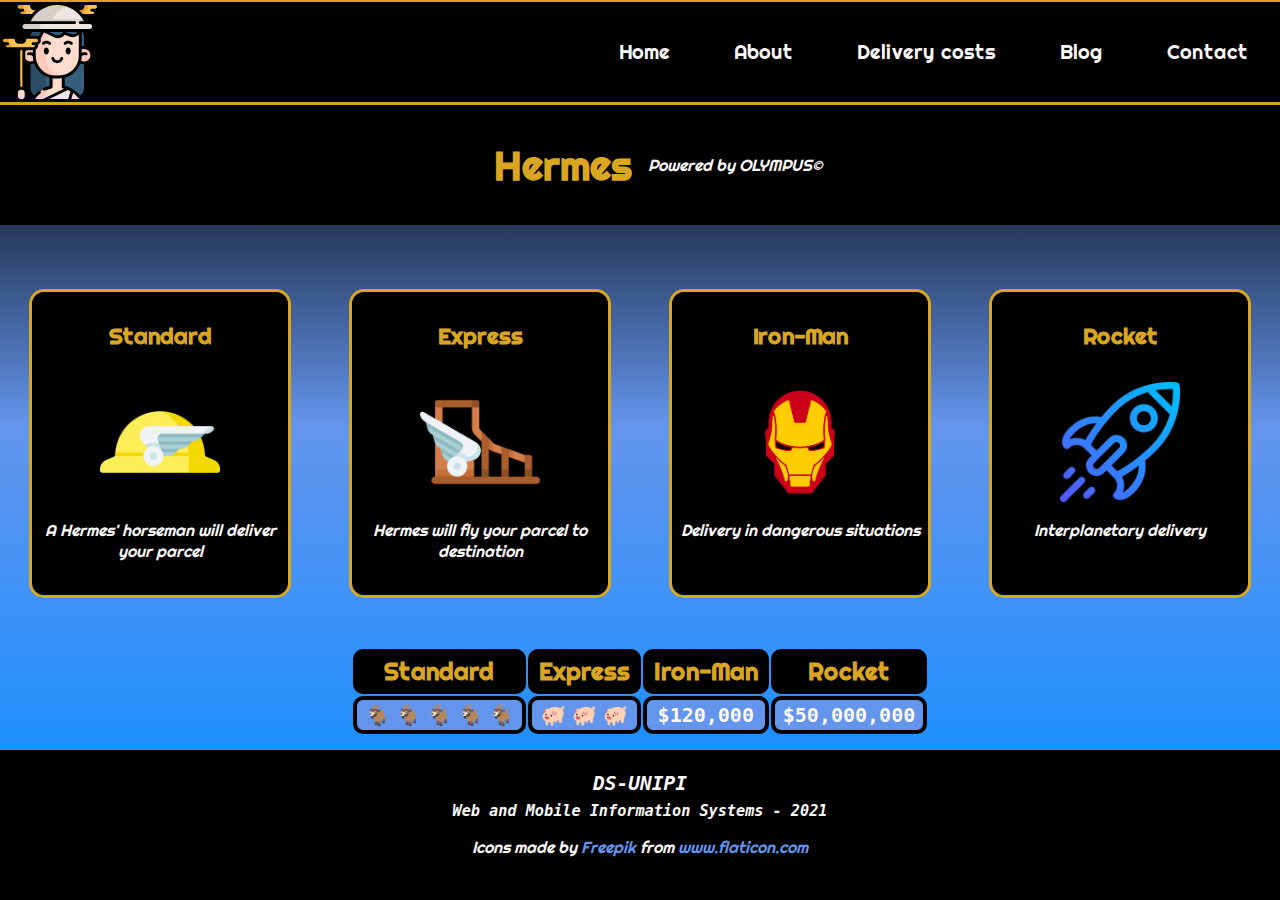
<file: index.html>
<!DOCTYPE html>

<html lang="en">

    <head>

        <meta charset="UTF-8">
        <meta http-equiv="X-UA-Compatible" content="IE=edge">
        <meta name="viewport" content="width=device-width, initial-scale=1.0">
        <title>Home</title>

        <link rel="icon" href="sources/images/global/favicon.png">

        <link rel="preconnect" href="https://fonts.gstatic.com">
        <link href="https://fonts.googleapis.com/css2?family=Krona+One&family=Lobster&family=Raleway+Dots&family=Righteous&display=swap" rel="stylesheet"> 

        <link rel="stylesheet" href="css/styles.css">
        <script src="js/global/navbar.js" defer></script>

        <style>

            main {
                display: grid;
                background: linear-gradient(black, cornflowerblue, dodgerblue);
            }

            /* main-header section styles */

            #main-header {
                height: 100px;

                border-top: solid goldenrod;

                display: grid;

                text-align: center;

                background-color: black;
            }

            #main-header h1 {
                font-family: 'Righteous', cursive;

                color: goldenrod;
            }

            #main-header p {

                font-family: 'Righteous', cursive;
                font-style: italic;

                color: snow;
            }

            /* services section styles */

            #services-container {
                height: 100%;
                width: 100%;

                display: grid;
                grid-template-columns: 1fr 1fr;
                justify-items: center;
                align-items: center;
            }

            .service {
                border: solid 3px goldenrod;
                border-radius: 15px;

                display: grid;
               
                background-color: black;
                color: snow;

                text-align: center;
            }

            .service h4 {
                font-family: 'Righteous', cursive;
                color: goldenrod;
            }

            .service-logo {
                margin: auto;
            }

            .service p {
                font-family: 'Righteous', cursive;
                font-style: italic;
            }

            /* pricing-table styles */

            #pricing-container {
                margin: auto;
            }

            #pricing {
                text-align: center;
            }

            #pricing th {
                border: solid black;

                background-color: black;
                color: goldenrod;

                font-family: 'Righteous', cursive;
                font-weight: bold;
            }

            #pricing td {
                border: solid black;

                background-color: cornflowerblue;
                color: snow;

                font-family: 'Righteous', cursive;
                font-weight: bold;
            }
            
            /* mobile and tablet view */

            @media (max-width: 992px) {

                /* main-header section styles */

                #main-header {
                    height: 4rem;
                    justify-items: center;
                    align-items: end;
                }

                #main-header h1 {
                    font-size: 1.5rem;
                    padding: 0;
                    margin: 0;
                }

                #main-header p {
                    font-size: 0.75rem;
                }

                /* services section styles */

                #services-container {
                    grid-template-columns: repeat(2, 1fr);
                }

                .service {
                    height: 90%;
                    width: 90%;

                    grid-template-rows: 1fr 90px 1fr;
                }

                .service h4 {
                    font-size: 1rem;
                }

                .service-logo {
                    width: 90px;
                    height: auto;
                }

                .service p {
                    font-size: 0.8rem;
                }
            }

            /* desktop view */

            @media (min-width: 993px) {

                /* main-header section styles */

                #main-header {
                    height: 7.5rem;
                    grid-template-columns: 1fr 1fr;
                    align-items: center;
                }

                #main-header h1 {
                    justify-self: end;
                    margin-right: 0.5rem;
                    font-size: 2.5rem;
                }

                #main-header p {
                    justify-self: start;
                    margin-left: 0.5rem;
                    font-size: 1rem;
                }

                /* services section styles */

                #services-container {
                    grid-template-columns: repeat(4, 1fr);
                }

                .service {
                    height: 80%;
                    width: 80%;

                    grid-template-rows: 1fr 125px 1.5fr;
                }

                .service h4 {
                    font-size: 1.4rem;
                }

                .service-logo {
                    width: 120px;
                    height: auto;
                }

                .service p {
                    font-size: 1rem;
                }

                /* pricing-table styles */

                #pricing th {
                    padding: 0.25rem 0.5rem;

                    border-radius: 10px;

                    font-size: 1.5rem;
                }

                #pricing td {
                    padding: 0.1rem 0.5rem;
                    
                    border-radius: 10px;
                    border-width: 4px;

                    font-size: 1.25rem;
                }
            }

        </style>

    </head>

    <body>

        <script src="js/global/header.js"></script>

        <main>
            <section id="main-header">
                <h1>Hermes</h1>

                <p>Powered by OLYMPUS&copy;</p>
            </section>

            <section id="services-container">
                <div class="service">
                    <h4>Standard</h4>
                    <img class="service-logo" src="sources/images/home/service-standard.png" alt="">
                    <p>A Hermes' horseman will deliver your parcel</p>
                </div>
                <div class="service">
                    <h4>Express</h4>
                    <img class="service-logo" src="sources/images/home/service-express.png" alt="">
                    <p>Hermes will fly your parcel to destination</p>
                </div>
                <div class="service">
                    <h4>Iron-Man</h4>
                    <img class="service-logo" src="sources/images/home/service-iron-man.png" alt="">
                    <p>Delivery in dangerous situations</p>
                </div>
                <div class="service">
                    <h4>Rocket</h4>
                    <img class="service-logo" src="sources/images/home/service-rocket.png" alt="">
                    <p>Interplanetary delivery</p>
                </div>
            </section>

            <section id="pricing-container">
                <table id="pricing">
                    <tr>
                        <th>
                            Standard
                        </th>
                        <th>
                            Express
                        </th>
                        <th>
                            Iron-Man
                        </th>
                        <th>
                            Rocket
                        </th>
                    </tr>
                    <tr>
                        <td>
                            &#128016;
                            &#128016;
                            &#128016;
                            &#128016;
                            &#128016;
                        </td>
                        <td>
                            &#128022;
                            &#128022;
                            &#128022;
                        </td>
                        <td>
                            
                            <code>&dollar;120,000</code>
                        </td>
                        <td>
                            <code>&dollar;50,000,000</code>
                        </td>
                    </tr>
                </table>
            </section>
        </main>

        <script src="js/global/footer.js"></script>

    </body>

</html>
</file>
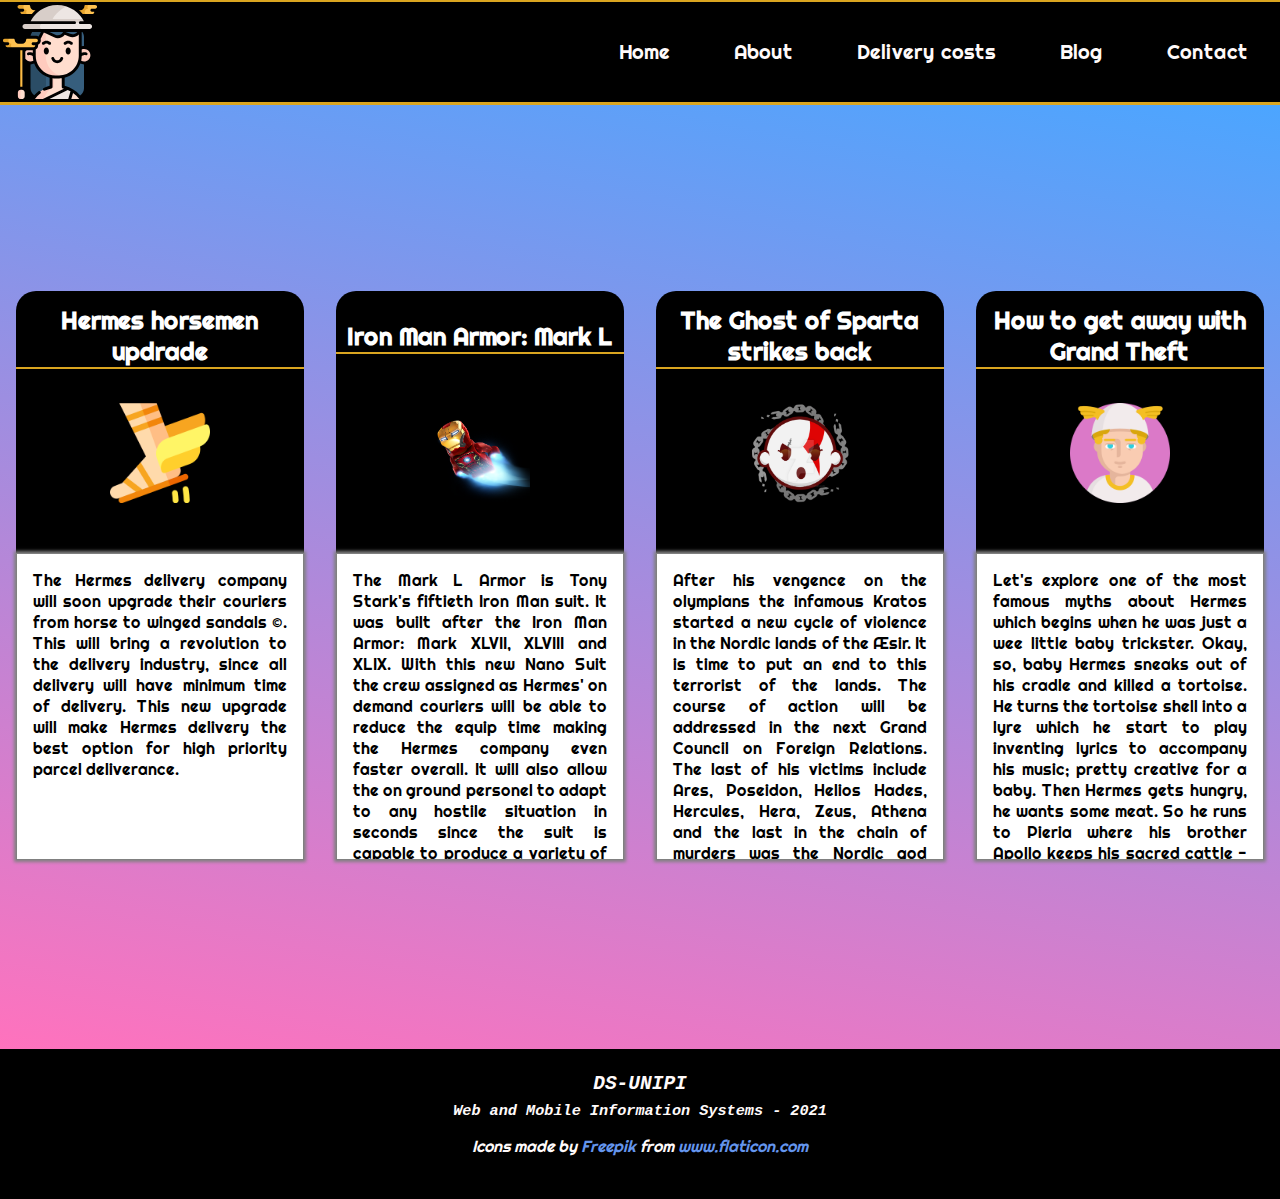
<file: blog.html>
<!DOCTYPE html>

<html lang="en">

    <head>

        <meta charset="UTF-8">
        <meta http-equiv="X-UA-Compatible" content="IE=edge">
        <meta name="viewport" content="width=device-width, initial-scale=1.0">
        <title>Blog</title>

        <link rel="icon" href="sources/images/global/favicon.png">

        <link rel="preconnect" href="https://fonts.gstatic.com">
        <link href="https://fonts.googleapis.com/css2?family=Krona+One&family=Lobster&family=Raleway+Dots&family=Righteous&display=swap" rel="stylesheet"> 

        <link rel="stylesheet" href="css/styles.css">
        <script src="js/global/navbar.js" defer></script>

        <script src="js/blog/blog.js" defer></script>

        <style>

            /* mobile view */

            @media (max-width: 767px) {

                :root {
                    --translateY-value: 0; 
                }

                main {
                    display: grid;
                    grid-template-rows: repeat(4, 25%);

                    justify-items: center;
                    align-items: center;

                    overflow: hidden;
                    /*
                    background: linear-gradient(45deg, pink, black);
                    */
                    background: linear-gradient(11deg, cornflowerblue, rgba(255, 20, 145, 0.5), black);


                    font-family: 'Righteous', sans-serif;
                }

                article {

                    width: 90%;
                    height: 80%;
                    padding: 0;
                    margin: 0;
                    /*
                    border: solid black;
                    */
                    border-radius: 10px;
                    background-color: snow;

                    overflow: hidden;

                    display: grid;
                    grid-template-columns: 20% 40% 40%;
                    grid-template-rows: 30px 2rem auto;

                    grid-template-areas:
                        "button button button"
                        "image title title"
                        "image content content";
                    
                    box-shadow: 0 0 0.25rem 0.125rem gray;
                }

                .article-image {
                    height: 50px;
                    width: auto;

                    padding: 5px;
                    margin: 5px;
                    
                    grid-area: image;

                    align-self: start;

                }

                .article-btn {
                    font-family: 'Righteous',  sans-serif;
                    grid-area: button;

                    color: snow;
                    background-color:black;
                    border-radius: 8px 8px 5px 5px;
                    box-shadow: 0 0.25rem 0.5rem gray;
                    border: none;
                }

                .article-btn:hover {
                    cursor: pointer;
                    background-color: rgb(50, 50, 50);
                }
                
                .article-btn:active {
                    color: goldenrod;
                }

                .article-title {
                    grid-area: title;
                    font-size: 1rem;
                    align-self: center;
                    text-align: center;
                    text-decoration: underline 2.5px crimson;
                }

                .article-content {
                    grid-area: content;
                    
                    text-overflow: ellipsis;
                    white-space: nowrap;
                    overflow: hidden;
                    padding: 1rem;
                    margin: 0;

                    text-align: justify;
                }

                .focus {
                    animation-name: none;
                    animation-duration: 1s;
                    animation-fill-mode: forwards;

                    z-index: 1;
                }

                @keyframes expand {

                    0% {
                        width: 90%;
                        height: 80%;
                    }

                    100% {
                        background-color: rgba(0, 0, 0, 0.9);
                        color: snow;
        
                        transform: translateY(var(--translateY-value));
                
                        height: 385%;
                        width: 95%;
                    }

                }

                @keyframes collapse {

                    0% {
                        background-color: rgba(0, 0, 0, 0.8);
                        color: snow;

                        transform: translateY(var(--translateY-value));

                        height: 385%;
                        width: 95%;
                    }

                    100% {
                        width: 90%;
                        height: 80%;            
                    }
                }

            }

            /* tablet view */

            @media (max-width: 992px) and (min-width: 768px) {
          
                :root {
                    --translateX-value: 0;
                    --translateY-value: 0;
                }

                main {
                    display: grid;
                    grid-template-rows: repeat(2, 50%);
                    grid-template-columns: repeat(2, 50%);

                    justify-items: center;
                    align-items: center;

                    overflow: hidden;
                    
                    background: linear-gradient(11deg, cornflowerblue, rgba(255, 20, 145, 0.5), black);

                    font-family: 'Righteous', sans-serif;
                }

                article {

                    width: 90%;
                    height: 75%;
                    padding: 0;
                    margin: 0;

                    border-radius: 10px;
                    background-color: snow;

                    overflow: hidden;

                    display: grid;
                    grid-template-columns: 20% 40% 40%;
                    grid-template-rows: 30px 2rem max-content auto;

                    grid-template-areas:
                        "button button button"
                        "title title title"
                        "image image image"
                        "content content content";

                        box-shadow: 0 0 0.25rem 0.125rem gray;
                }

                .article-image {
                    height: 100px;
                    width: auto;

                    padding: 0;
                    margin:5%;

                    grid-area: image;
                    justify-self: center;
                    align-self: center;

                }

                .article-btn {
                    font-family: 'Righteous',  sans-serif;
                    grid-area: button;

                    color: snow;
                    background-color:black;
                    border-radius: 8px 8px 5px 5px;
                    
                    box-shadow: 0 0.25rem 0.5rem gray;

                    border: none;
                }

                .article-btn:hover {
                    cursor: pointer;
                    background-color: rgb(50, 50, 50);
                }

                .article-btn:active {
                    color: goldenrod;
                }

                .article-title {
                    grid-area: title;
                    font-size: 1.2rem;
                    align-self: center;
                    text-align: center;
                    text-decoration: underline 2.5px crimson;
                }

                .article-content {
                    grid-area: content;
                    
                    text-overflow: ellipsis;
                    white-space: nowrap;
                    overflow: hidden;
                    padding: 1rem;
                    margin: 0;

                    text-align: justify;
                }

                .focus {
                    animation-name: none;
                    animation-duration: 1s;
                    animation-fill-mode: forwards;

                    z-index: 1;
                }

                @keyframes expand {
                    0% {
                        width: 90%;
                        height: 75%;
                    }

                    100% {
                        background: rgba(0, 0, 0, 0.9);
                        color: snow;
        
                        transform: translateY(var(--translateY-value)) translateX(var(--translateX-value));

                        height: 195%;
                        width: 195%;
                    }

                }

                @keyframes collapse {

                    0% {
                        background: rgba(0, 0, 0, 0.9);
                        color: snow;
                        transform: translateY(var(--translateY-value)) translateX(var(--translateX-value));
                        height: 195%;
                        width: 195%;
                    }

                    100% {        
                        width: 90%;
                        height: 75%;            
                    }
                }
            }

            /* desktop view */

            @media (min-width: 993px) {

                main {
                    display: grid;
                    grid-template-columns: repeat(4, 25%);
                    grid-template-rows: repeat(1, 100%);

                    justify-items: center;
                    align-items: center;
                    
                    /*
                    background: linear-gradient(black, cornflowerblue, dodgerblue);
                    
                    
                    background: url("images/blog-bg(2).png");
                    background-size: cover;
                    background-position: center;
                    */

                    background: linear-gradient(11deg, rgba(255, 20, 145, 0.6), rgba(30, 143, 255, 0.8));

                    font-family: 'Righteous', sans-serif;
                }

                article {

                    width: 90%;
                    height: 60%;
                    padding: 0;
                    margin: 0;

                    background: rgba(0, 0, 0, 1);

                    display: grid;
                    grid-template-columns: 20% 40% 40%;
                    grid-template-rows: 30px 2rem 200px auto;

                    grid-template-areas:
                        "button button button"
                        "title title title"
                        "image image image"
                        "content content content";
                    /*
                    box-shadow: 0 0 0.25rem 0.125rem gray;
                    */

                    border-radius: 20px;
                }

                .article-image {
                    height: 100px;
                    width: auto;

                    padding: 5px;
                    margin: 5px;
                    
                    grid-area: image;

                    align-self: center;
                    justify-self: center;
                }

                .article-btn {
                    display: none;
                }

                .article-title {
                    grid-area: title;
                    color: white;
                    font-size: 1.5rem;
                    align-self: center;
                    text-align: center;
                    border-bottom: solid 2px goldenrod;
                }

                .article-content {
                    grid-area: content;
                    
                    overflow-y: scroll;
                    
                    padding: 1rem;
                    margin: 0;

                    text-align: justify;

                    border: solid gray 1px;
                    
                    box-shadow: 0 0 0.2rem 0.1rem gray;

                    background-color: rgba(255, 255, 255, 1);
                    color: black;
                }
            }

        </style>

    </head>

    <body>

        <script src="js/global/header.js"></script>

        <main>

            <article id="article-1">
                
                <button class="article-btn">expand
                    <!--
                    <div class="article-btn-top-bar"></div>
                    <div class="article-btn-bottom-bar"></div>
                    -->
                </button>
            
                <img class="article-image" src="sources/images/blog/blog-winged-sandal.png" alt="">
            
                <h2 class="article-title">Hermes horsemen updrade</h2>
            
                <p class="article-content" id="article-content-1">
                    The Hermes delivery company will soon upgrade
                    their couriers from horse to winged sandals &copy;.
                    This will bring a revolution to the delivery industry,
                    since all delivery will have minimum time of delivery.
                    This new upgrade will make Hermes delivery the best
                    option for high priority parcel deliverance.
                </p>

            </article>

            <article id="article-2">

                <button class="article-btn">expand
                    <!--
                    <div class="article-btn-top-bar"></div>
                    <div class="article-btn-bottom-bar"></div>
                    -->
                </button>
            
                <img class="article-image" src="sources/images/blog/blog-iron-man.png" alt="">
            
                <h2 class="article-title">Iron Man Armor: Mark L</h2>
            
                <p class="article-content" id="article-content-2">
                    The Mark L Armor is Tony Stark's fiftieth Iron Man suit.
                    It was built after the Iron Man Armor: Mark XLVII, XLVIII
                    and XLIX.
                    
                    With this new Nano Suit the crew assigned as Hermes'
                    on demand couriers will be able to reduce the equip
                    time making the Hermes company even faster overall.

                    It will also allow the on ground personel to adapt to
                    any hostile situation in seconds since the suit is
                    capable to produce a variety of features not seen before.
                </p>

            </article>

            <article id="article-3">

                <button class="article-btn">expand
                    <!--
                    <div class="article-btn-top-bar"></div>
                    <div class="article-btn-bottom-bar"></div>
                    -->
                </button>
            
                <img class="article-image" src="sources/images/blog/blog-kratos.png" alt="">
            
                <h2 class="article-title">The Ghost of Sparta strikes back</h2>
            
                <p class="article-content" id="article-content-3">
                    After his vengence on the olympians the infamous Kratos
                    started a new cycle of violence in the Nordic lands of the Æsir.
                    It is time to put an end to this terrorist of the lands.
                    The course of action will be addressed in the next Grand
                    Council on Foreign Relations.

                    The last of his victims include Ares, Poseidon, Helios
                    Hades, Hercules, Hera, Zeus, Athena and the last in the
                    chain of murders was the Nordic god Baldur.

                    His dangerous presence in the Scandinavian lands
                    makes operating Hermes' crew a very dangerous endevour.
                    
                    But customers should not be worried about our services
                    being undone. The Hermes company with the help of its
                    trusted partners at Stark Industries, will be assigning
                    Iron-Man suited personel to deliver your parcels and
                    avoid or deter the terrorist.
                </p>

            </article>

            <article id="article-4">

                <button class="article-btn">expand
                    <!--
                    <div class="article-btn-top-bar"></div>
                    <div class="article-btn-bottom-bar"></div>
                    -->
                </button>
            
                <img class="article-image" src="sources/images/blog/blog-hermes.png" alt="">
            
                <h2 class="article-title">How to get away with Grand Theft</h2>
            
                <p class="article-content" id="article-content-4">
                    Let's explore one of the most famous myths about Hermes which begins when he was just a wee little baby trickster.
                    Okay, so, baby Hermes sneaks out of his cradle and killed a tortoise.
                    He turns the tortoise shell into a lyre which he start to play inventing lyrics to accompany his music; pretty creative for a baby.
                    Then Hermes gets hungry, he wants some meat.
                    So he runs to Pieria where his brother Apollo keeps his sacred cattle - Hermes steals 50 cows and hides them in a nearby cave.
                    To get them into the cave he makes them walk backwards so their footprints would be difficult to follow.
                    He also invents some backwards sandals to hide his own tracks - again, clever baby.
                    Hermes whips up a fire, kills two of the cows and roasts them but doesn't eat them,
                    instead he hides the meat and cowskins in the cave, throws his sandals in the river and covers the fire.
                    Then he just strolls on back to his cradle. And he was never ever caught.   
                </p>

            </article>

        </main>

        <script src="js/global/footer.js"></script>
        
    </body>

</html>
</file>
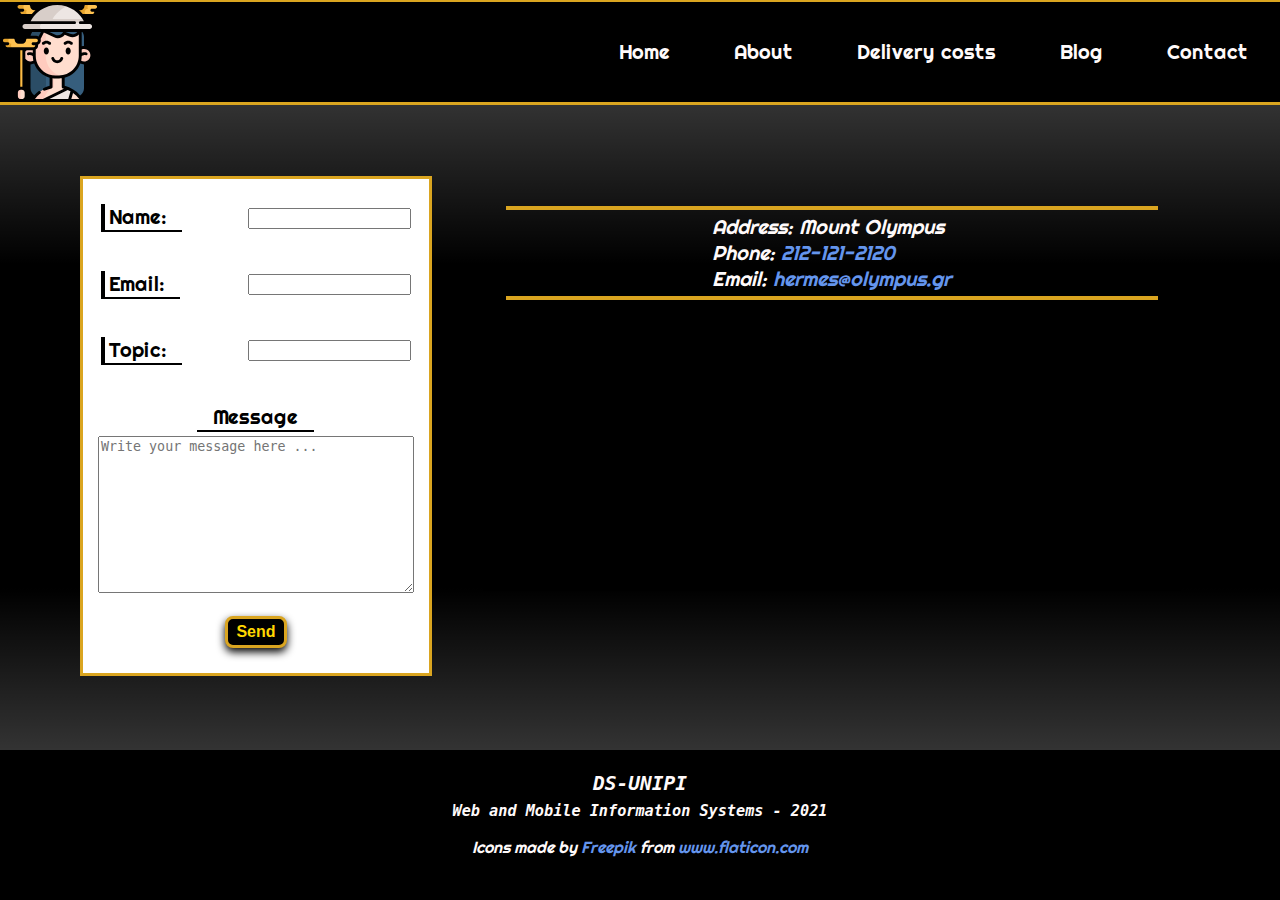
<file: contact.html>
<!DOCTYPE html>

<html lang="en">

    <head>

        <meta charset="UTF-8">
        <meta http-equiv="X-UA-Compatible" content="IE=edge">
        <meta name="viewport" content="width=device-width, initial-scale=1.0">
        <title>Contact</title>

        <link rel="icon" href="sources/images/global/favicon.png">

        <link rel="preconnect" href="https://fonts.gstatic.com">
        <link href="https://fonts.googleapis.com/css2?family=Krona+One&family=Lobster&family=Raleway+Dots&family=Righteous&display=swap" rel="stylesheet"> 

        <link rel="stylesheet" href="css/styles.css">
        <script src="js/global/navbar.js" defer></script>

        <style>

            main {
                display: grid;
                justify-items: center;

                font-family: 'Righteous', sans-serif;

                background: linear-gradient(rgba(0, 0, 0, 0.8), black, black, black, rgba(0, 0, 0, 0.8));
                
                background-size: cover;
                background-position: center;
                color: snow;

                padding: 0.5rem 0;
            }



            /* desktop view */

            @media (min-width: 993px) {

                main {

                    grid-template-columns: 1fr 2fr;
                    grid-template-rows: 1fr 1fr 1fr;

                    font-size: 1.25rem;

                    padding: 5%;
                }

                form {
                    grid-row: 1 / 4;
                    grid-column: 1 / 2;
                }

                input {
                    width: 50%;
                }

                #message {
                    height: 100%;
                }

                iframe {
                    grid-row: 2 / 4;
                    grid-column: 2 / 3;
                }
            }



            /* contact-form */

            form {
                
                width: 85%;

                padding: 10px;
                border: solid goldenrod 3px;

                margin: 10px;

                display: grid;

                row-gap: 8px;

                background-color: white;
                color: black
            }

            .text-input {

                width: 95%;
                display: flex;
                justify-content: space-between;
                align-items: center;

                margin: auto;

            }

            .text-input label {
                border-bottom: solid black 2px;
                border-left: solid black 4px;
                padding: 0 1rem 0 0.25rem;
            }

            .textarea-input {

                width: 100%;

                margin-top: 1rem;

                display: flex;
                flex-direction: column;

                align-items: center;
            }

            .textarea-input label {
                border-bottom: solid black 2px;
                margin-bottom: 4px;
                padding: 0 1rem;
            }

            #message {
                width: 95%;
            }

            #submit-container {
                width: max-content;
                align-self: center;
                margin: auto;
            }

            #submit {

                width: max-content;

                padding: 0.25rem 0.5rem;

                border: solid goldenrod;
                border-radius: 8px;

                font-weight: bold;
                letter-spacing: 0rem;


                box-shadow: 0 0.25rem 0.5rem black;

                background-color: black;
                color: gold;

                font-size: 1rem;
            }

            #submit:hover {
                cursor: pointer;
                background-color: rgba(0, 0, 0, 0.8);
                box-shadow: 0 0.25rem 0.5rem rgba(255, 217, 0, 0.8);
            }

            #submit:active {
                cursor: pointer;
                background-color: rgba(0, 0, 0, 0.7);
                box-shadow: 0 0.25rem 0.5rem gold;
            }



            /* Contact Info */

            #contact-info {
                
                height: max-content;
                width: max-content;
                margin: auto;


                align-self: center;

                font-style: italic;
            }

            #contact-info p {

                padding: 0;
                margin: 0;

            }

            #contact-info-container {
                
                border-top: solid 4px goldenrod;
                border-bottom: solid 4px goldenrod;
                height: max-content;
                width: 85%;

                align-self: center;
                padding: 0.25rem 0;
            }

            #contact-info a {
                text-decoration: none;
                color: cornflowerblue;
            }

            #contact-info a:hover {
                color: dodgerblue;
                text-decoration: underline;
            }

            #contact-info a:active {
                color: deepskyblue;
            }



            /* Iframe Map */
            
            iframe {
                
                width: 90%;
                height: max-content;
                
                border: solid black;

                display: block;
                margin: auto;

            }

        </style>

        <script src="js/contact/contact.js" defer></script>

    </head>

    <body>

        <script src="js/global/header.js"></script>

        <main>
        
            

            <form>
                
                <div class="text-input">
                    <label for="name">Name: </label>
                    <input type="text" name="name" id="name">
                </div>
                
                <div class="text-input">
                    <label for="email">Email: </label>
                    <input type="email" name="email" id="email">
                </div>
                
                <div class="text-input">
                    <label for="topic">Topic: </label>
                    <input type="text" name="topic" id="topic">
                </div>
                
                <div class="textarea-input">
                    <label for="message">Message</label>
                    <textarea name="message" id="message" cols="32" rows="8" placeholder="Write your message here ..."></textarea>
                </div>

                <div id="submit-container" class="input-container">
                    <input id="submit" type="submit" value="Send">
                </div>
                
            </form>



            <div id="contact-info-container">

                <div id="contact-info">

                    <p>Address: Mount Olympus</p>
                    <p>Phone: <a href="#">212-121-2120</a></p>
                    <p>Email: <a href="#">hermes@olympus.gr</a></p>

                </div>
            </div>



            <iframe
                    scrolling="no"
                    allowfullscreen
                    src="https://maps.google.com/maps?q=Mount%20Olympus&t=&z=11&ie=UTF8&iwloc=&output=embed"
                    >
            </iframe>



        </main>

        <script src="js/global/footer.js"></script>
        
    </body>

</html>
</file>
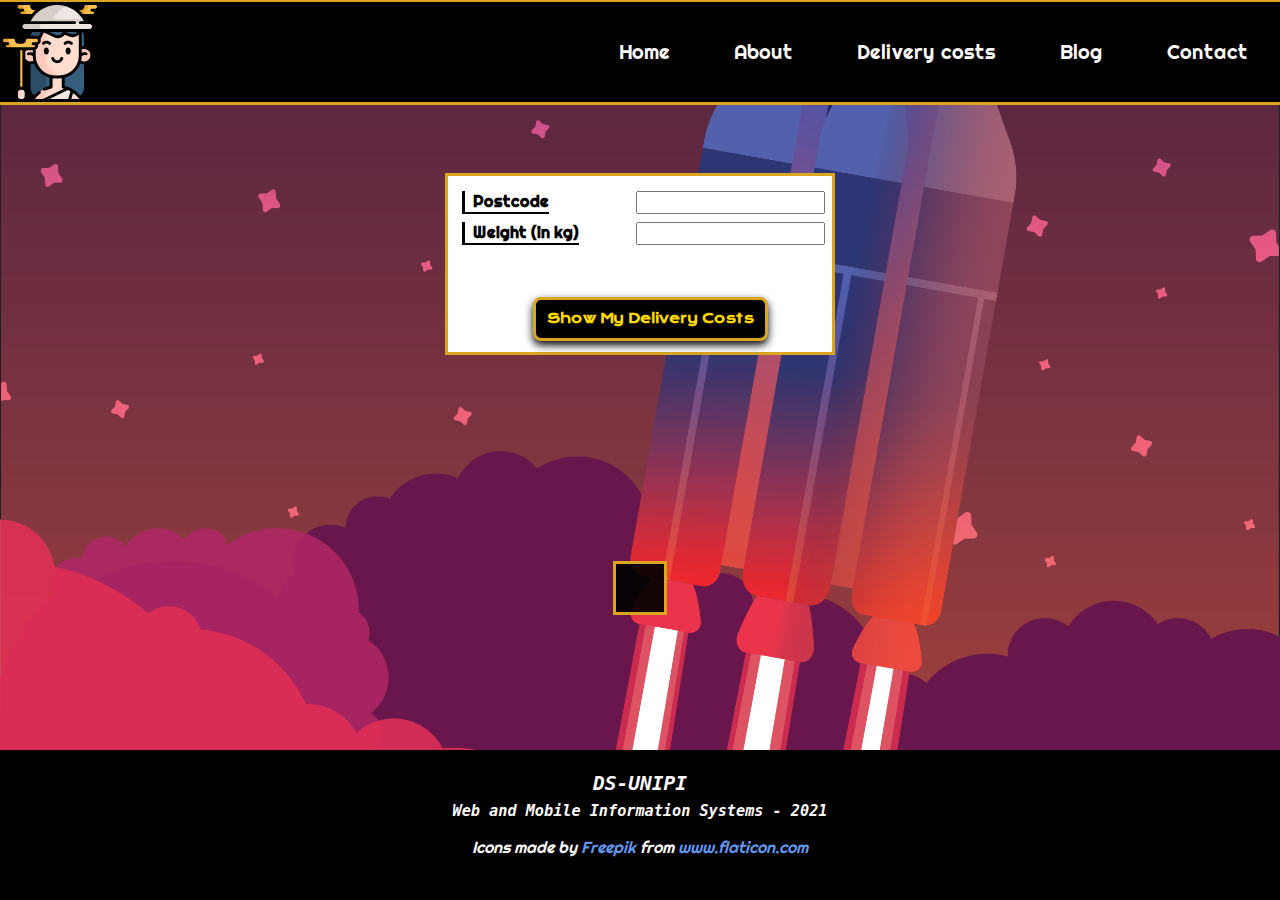
<file: delivery-costs.html>
<!DOCTYPE html>

<html lang="en">

    <head>

        <meta charset="UTF-8">
        <meta http-equiv="X-UA-Compatible" content="IE=edge">
        <meta name="viewport" content="width=device-width, initial-scale=1.0">
        <title>Delivery Costs</title>

        <link rel="icon" href="sources/images/global/favicon.png">

        <link rel="preconnect" href="https://fonts.gstatic.com">
        <link href="https://fonts.googleapis.com/css2?family=Krona+One&family=Lobster&family=Raleway+Dots&family=Righteous&display=swap" rel="stylesheet"> 

        <link rel="stylesheet" href="css/styles.css">
        <script src="js/global/navbar.js" defer></script>

        <style>

            main {
                display: grid;
                

                justify-content: center;
                align-items: center;
                
                background: url("sources/images/delivery-costs/delivery-bg.png");
                background-position: center;
                background-size: cover;

                color: snow;

                font-family: 'Righteous', sans-serif;
                font-weight: bold;
            }



            /* form styles */

            form {
                width: 85%;
                height: max-content;

                padding: 2.5%;
                border: solid goldenrod;

                margin: 5% auto;

                display: grid;
                grid-template-rows: 1fr 1fr 3fr;
                grid-template-columns: 1fr;

                background-color: white;
                color: black;
            }

            .input-container {

                width: 100%;

                margin: 1%;

                display: flex;
                justify-content: space-between;
                align-items: center;
            }

            label {

                width: max-content;

                padding-left: 0.5rem;

                border-bottom: solid black 2px;
                border-left: solid black;

                font-weight: bold;
            }

            input {

                width: 50%;

                text-align: center;

                font-family: 'Krona One', sans-serif;
                font-weight: bold;
            }

            #submit-container {

                width: max-content;

                align-self: center;

                margin: auto;
                margin-top: 3rem;                
            }

            #submit {

                width: max-content;

                padding: 5%;

                border: solid goldenrod;
                border-radius: 8px;
                
                font-weight: bold;
                letter-spacing: 0rem;


                box-shadow: 0 0.25rem 0.5rem black;
                
                background-color: black;
                color: gold;

            }

            #submit:hover {
                cursor: pointer;
                background-color: rgba(0, 0, 0, 0.8);
                box-shadow: 0 0.25rem 0.5rem rgba(255, 217, 0, 0.8);
            }

            #submit:active {
                cursor: pointer;
                background-color: rgba(0, 0, 0, 0.7);
                box-shadow: 0 0.25rem 0.5rem gold;
            }



            /* output styles */

            #output-container {
                width: 3rem;
                height: 3rem;

                border: solid goldenrod;
                margin: auto;

                text-align: center;

                background-color: rgba(0, 0, 0, 0.92);
                color: snow;
            }


            #cost {
                font-family: 'Krona One', sans-serif;
                color: goldenrod;
            }



            /* mobile and tablet view */

            @media (max-width: 992px) {

                main {
                    
                    grid-template-rows: 1fr 1fr;
                    grid-template-columns: 1fr;
                }
            }



            /* desktop view */

            @media (min-width: 993px) {

                main {
                    
                    grid-template-columns: 1fr 1fr 1fr;
                    grid-template-rows: 1fr 1fr;
                }

                form {

                    grid-column: 2 / 3;
                    grid-row: 1 / 2;
                }

                #output-container {

                    grid-column: 2 / 3;
                    grid-row: 2 / 3;
                }
            }

        </style>

        <script src="js/delivery-costs/delivery-costs.js" defer></script>

    </head>

    <body>

        <script src="js/global/header.js"></script>

        <main>

            <form>

                <div class="input-container">
                    <label for="postcode">Postcode</label>
                    <input type="number" name="postcode" id="postcode" min="10000" max="99999" required>
                </div>

                <div class="input-container">
                    <label for="postcode">Weight (in kg)</label>
                    <input type="number" name="weight" id="weight" step="0.001" required>
                </div>

                <div id="submit-container" class="input-container">
                    <input id="submit" type="submit" value="Show My Delivery Costs">
                </div>

            </form>

            <div id="output-container"></div>

        </main>

        <script src="js/global/footer.js"></script>

    </body>

</html>
</file>
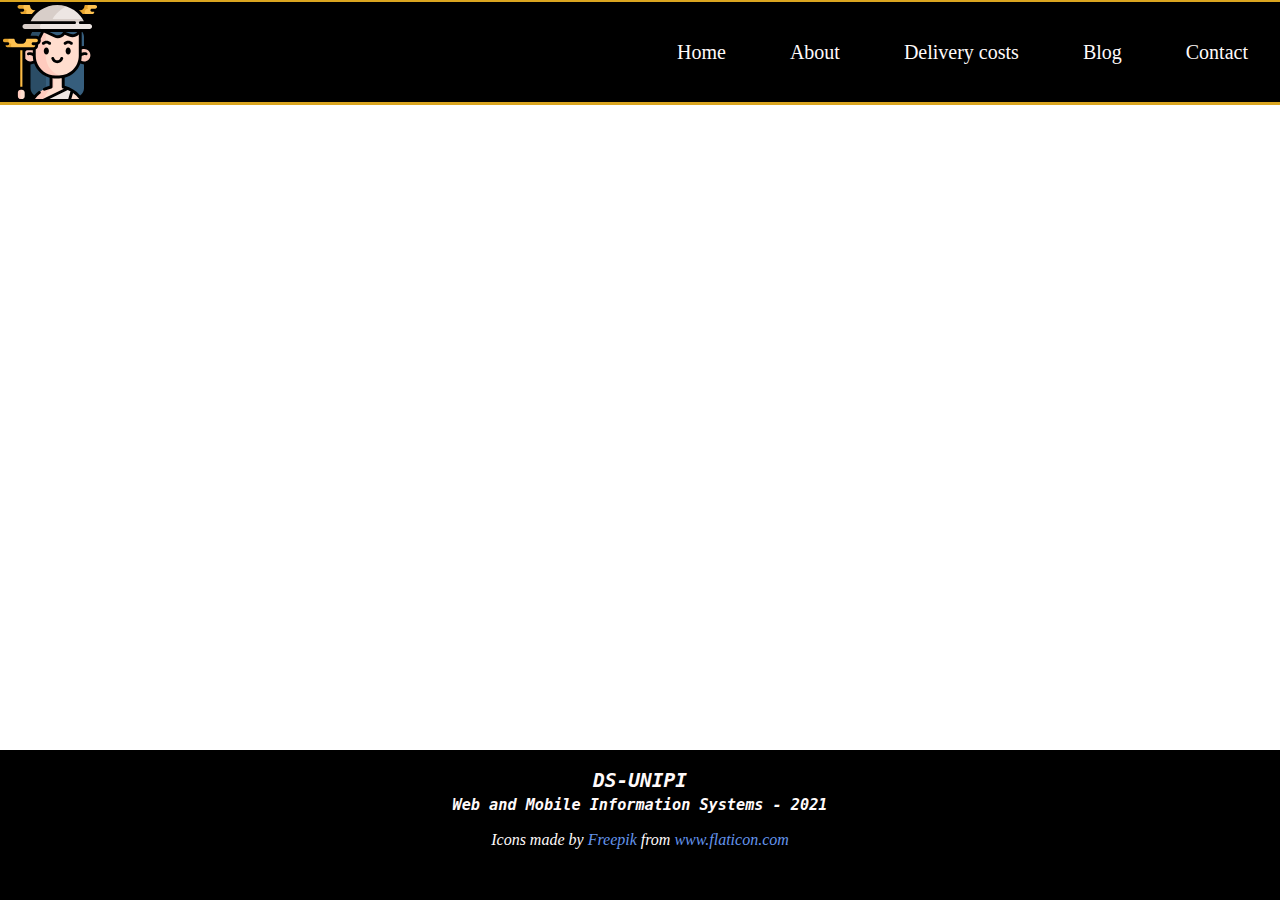
<file: dummy.html>
<!DOCTYPE html>

<html lang="en">

    <head>

        <meta charset="UTF-8">
        <meta http-equiv="X-UA-Compatible" content="IE=edge">
        <meta name="viewport" content="width=device-width, initial-scale=1.0">
        <title>Page</title>

        <link rel="icon" href="sources/images/global/favicon.png">

        <link rel="stylesheet" href="css/styles.css">
        <script src="js/global/navbar.js" defer></script>

        <style>
            /*Main Page Content Styles */
        </style>

    </head>

    <body>

        <script src="js/global/header.js"></script>

        <main>
            <!-- Main Page Content Structure -->
        </main>

        <script src="js/global/footer.js"></script>

    </body>

</html>
</file>
<file: css/styles.css>
html, body {
    box-sizing: border-box;

    height: 100%;
    width: 100%;

    margin: 0;
    padding: 0;
}



body {
    border-top: solid 2px goldenrod;
    display: grid;
}



/* header styles */

header {    
    /* size & color */
    width: 100%;
    height: 100%;
    background-color: black;
    
    border-bottom: solid goldenrod;
    /* content display */
    display: flex;
    justify-content: space-between;
    align-items: center;

    z-index: 2;
}



/* footer styles */

footer {
    /* size & color */
    width: 100%;
    height: 100%;

    background-color: black;
    color: snow;

    text-align: center;

    font-style: italic;
    font-family: 'Righteous', cursive;

    overflow: hidden;
}

#ds-unipi {
    padding: 0;
    margin: 0;
    margin-top: 1rem;
}

#web-and-mobile {
    padding: 0;
    margin: 0;
}

#credits a {
    text-decoration: none;
    color: cornflowerblue;
}

#credits a:hover {
    color: dodgerblue;
    text-decoration: underline;
}

#credits a:active {
    color: deepskyblue;
}



/* mobile and tablet view */

@media (max-width: 992px) {

    body {
        grid-template-rows: 75px auto 125px;
    }

    #logo {
        height: 75px;
    }

    nav {
        /* size & color */
        height: 100%;
        width: 100%;

        /* position */
        position: absolute;
        bottom: 100%; /* nav hidden */

        border-bottom: solid 2.5px goldenrod;
        background-image: url("../sources/images/global/nav-bg.jpg");
        background-size: cover;
        
        animation-name: none; /* assigned in script.js */
        animation-duration: 1s;
        animation-fill-mode: forwards;
    }

    #nav-items-container {
        list-style: none;
    }

    .nav-item {
        
        width: max-content;

        padding: 0.5rem;
        border-radius: 25px;
        margin-top: 1.25rem;

        box-shadow: inset 0 0 1rem 1.5rem rgba(255, 255, 255, 0.5),
                    0 0 1rem 1rem rgba(255, 255, 255, 0.5);
    }

    .nav-link {

        text-decoration: none;

        font-size: 1.65rem;
        font-family: 'Righteous', cursive;

        color: cornflowerblue;
    }

    .nav-link:hover {
        cursor: pointer;
        color: goldenrod;
    }

    .nav-link:active {
        color: gold;
    }

    /* animation keyframes for nav */

    @keyframes nav-drop {
        0% {
            bottom: 100%;
        }

        /* drop nav */
        100% {
            bottom: 0;
        }
    }

    @keyframes nav-hide {
        0% {
            bottom: 0;
        }

        /* hide nav */
        100% {
            bottom: 100%;
        }
    }

    #nav-button {

        /* size & color */
        height: 45px;
        width: 45px;

        border-radius: 50%;
        border: solid 2px goldenrod;

        margin-right: 15px;

        background-color: black;

        z-index: 1;
    }

    #nav-button:hover {
        cursor: pointer;
        box-shadow: inset 0 0 0.5rem 0rem goldenrod,
                    0 0 0.75rem 0.5rem goldenrod;
    }

    #nav-button:active {
        box-shadow: inset 0 0 0.75rem 0rem gold,
                    0 0 0.75rem 0.5rem gold;
    }

    #nav-button-top-bar {
        
        position: absolute;
        
        height: 2.5px;
        width: 25px;

        background-color: goldenrod;

        animation-name: none; /* assigned in script.js */
        animation-duration: 1.5s;
        animation-fill-mode: forwards;

        top: none;
    }

    #nav-button-bottom-bar {

        position: relative;

        height: 2.5px;
        width: 25px;

        background-color: goldenrod;

        animation-name: none; /* assigned in script.js */
        animation-duration: 1.5s;
        animation-fill-mode: forwards;
    }

    /* animation keyframes for tranforming the nav button */

    @keyframes rotate-nav-button-top-bar {
        0% {
            transform: rotate(0deg);
        }

        100% {
            transform: rotate(-45deg);
        }
    }

    @keyframes rotate-nav-button-bottom-bar {
        0% {
            transform: rotate(0deg);
        }

        100% {
            transform: rotate(45deg);
        }
    }

    /* animation keyframes for reverting the nav button */

    @keyframes unrotate-nav-button-top-bar {

        0% {
            transform: rotate(-45deg);
        }

        100% {
            transform: rotate(0deg);
        }
    }

    @keyframes unrotate-nav-button-bottom-bar {

        0% {
            transform: rotate(45deg);
        }

        100% {
            transform: rotate(0deg);
        }
    }


    body {
        grid-template-rows: 75px auto 100px;
    }

    #ds-unipi {
        font-size: 0.9rem;
    }

    #credits {
        font-size: 0.9rem;
    }
}



/* desktop view */

@media (min-width: 993px) {

    body {
        grid-template-rows: 100px auto 150px;
    }

    #logo {
        height: 100px;
    }

    #nav-button {
        display: none;
    }

    #nav-items-container {

        list-style: none;

        display: flex;
    }

    .nav-link {

        margin: 2rem;

        text-decoration: none;

        font-size: 1.25em;
        font-family: 'Righteous', cursive;

        color: snow;        
    }

    .nav-link:hover {
        color: goldenrod;
        text-decoration: underline;
    }

    .nav-link:active {
        color: gold;
    }
}
</file>
